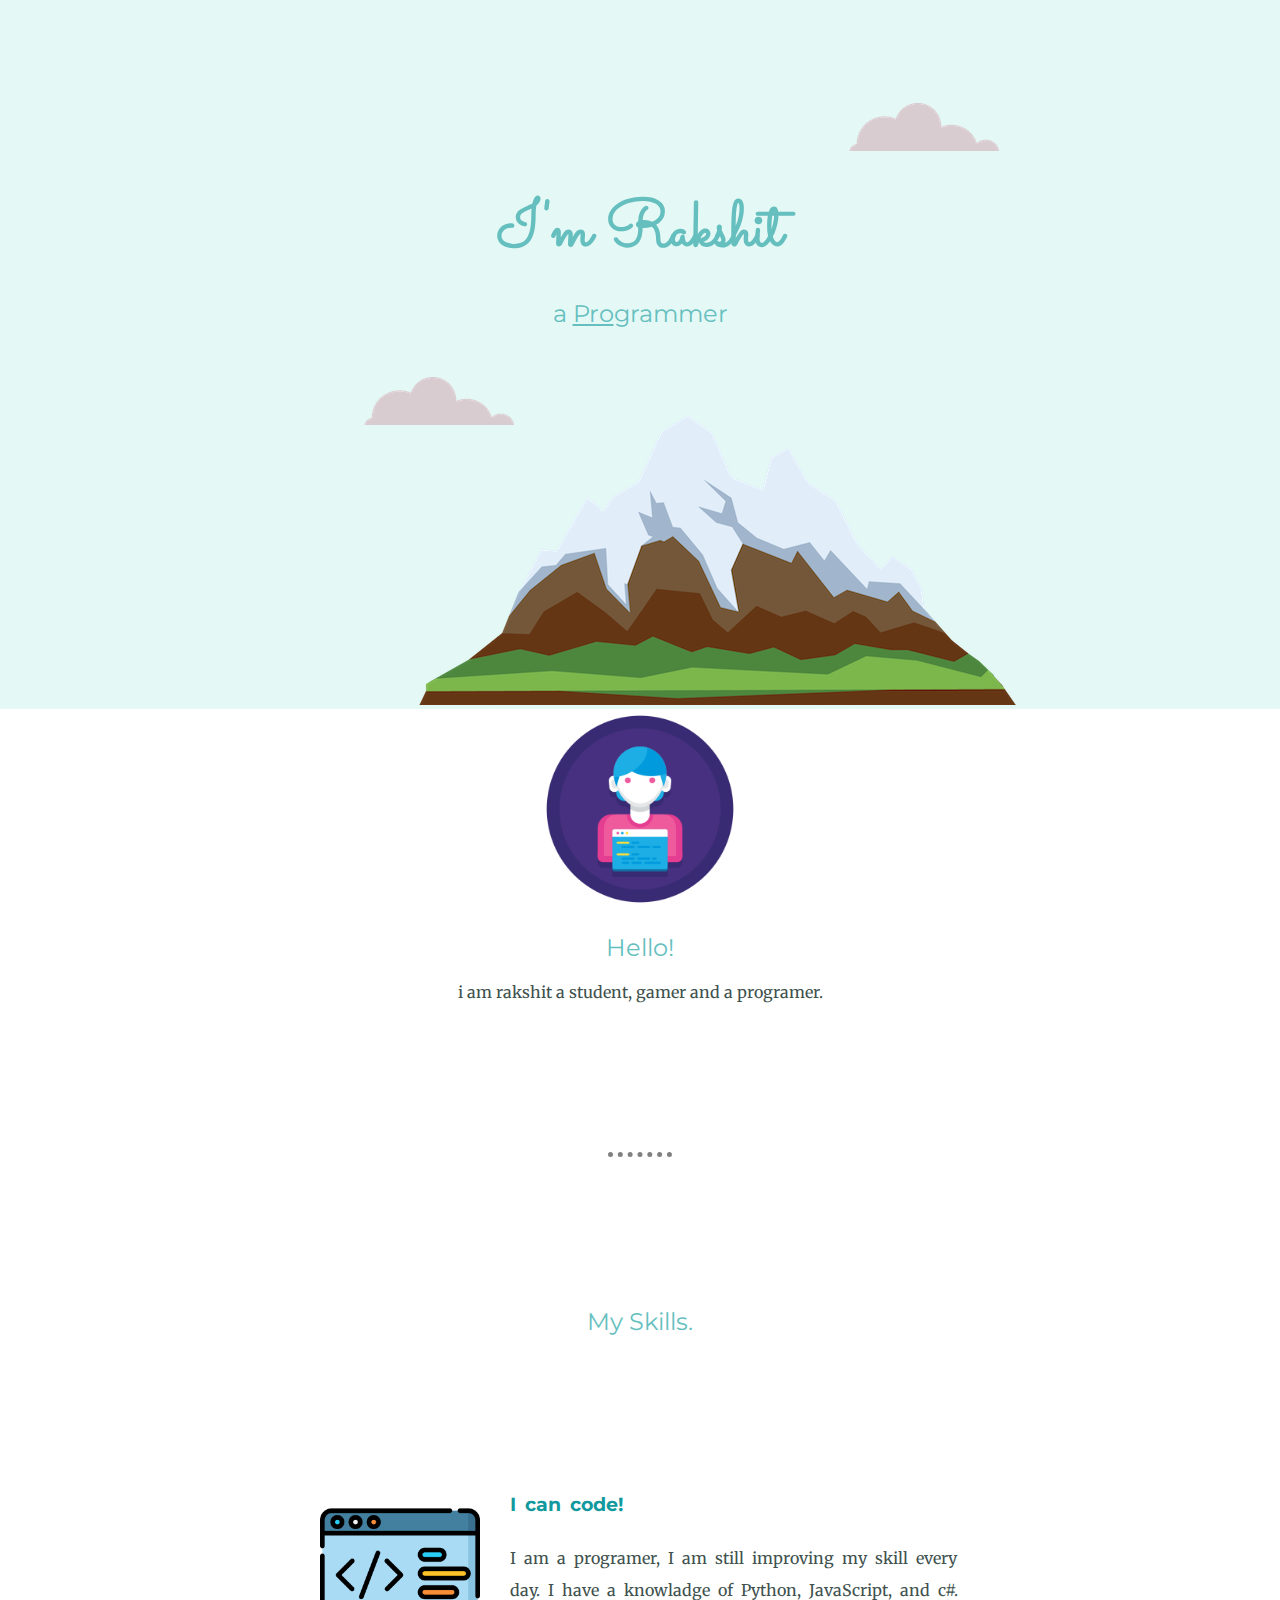
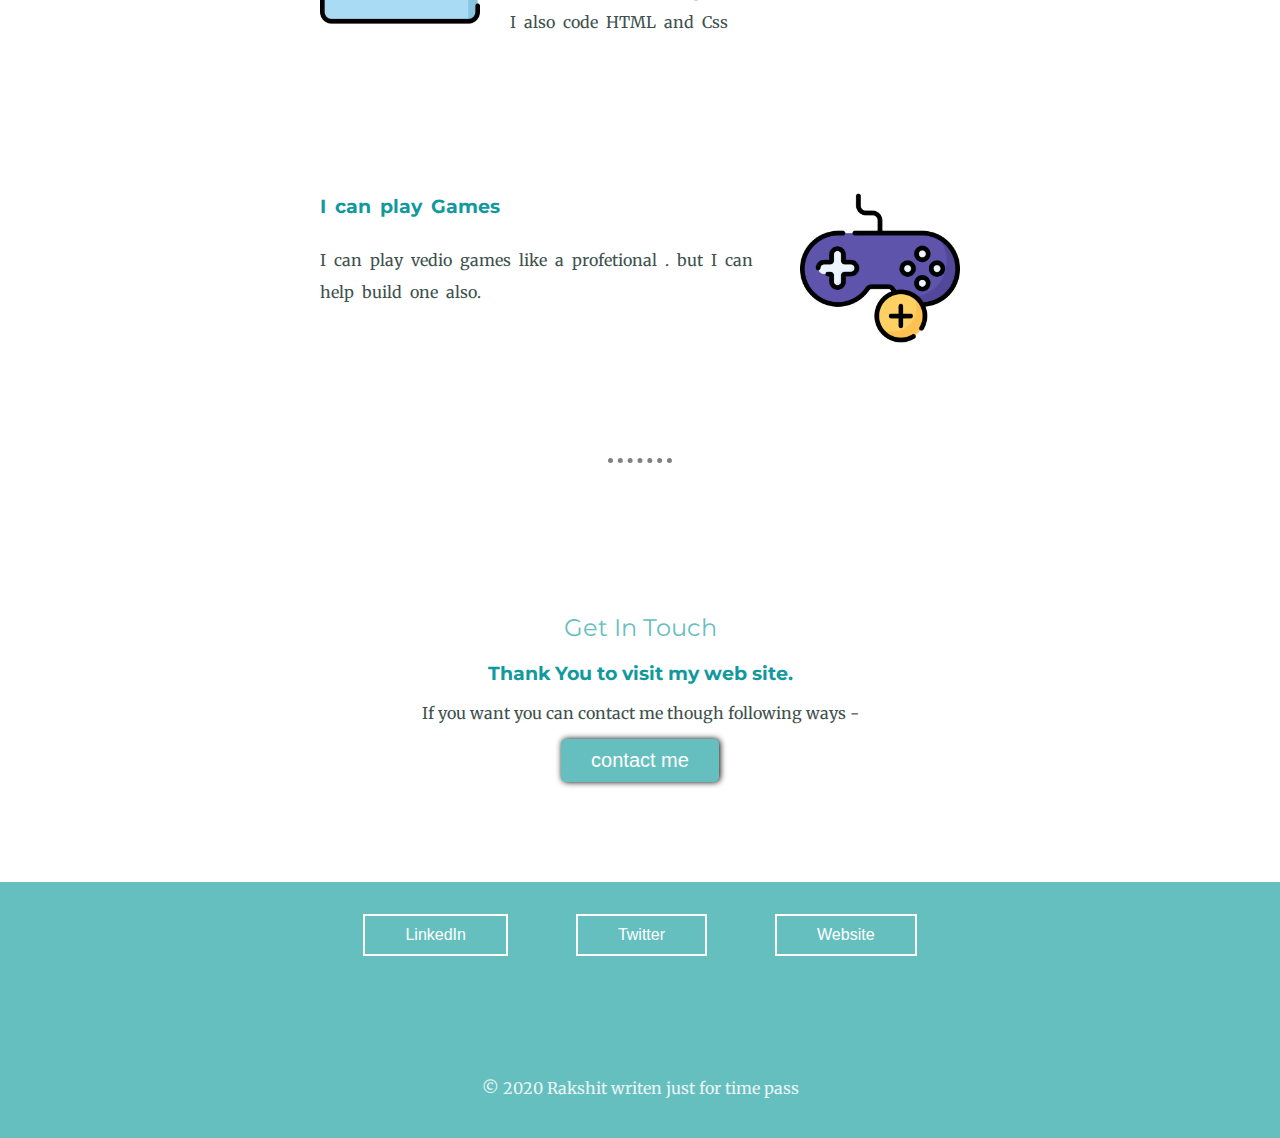
<file: index.html>
<!DOCTYPE html>
<html lang="en">
<head>
    <meta charset="UTF-8">
    <meta name="viewport" content="width=device-width, initial-scale=1.0">

    <title>Rakshit</title>

    <link rel="apple-touch-icon" sizes="180x180" href="icon/apple-touch-icon.png">
    <link rel="icon" type="image/png" sizes="32x32" href="icon/favicon-32x32.png">
    <link rel="icon" type="image/png" sizes="16x16" href="icon/favicon-16x16.png">
    <link rel="manifest" href="icon/site.webmanifest">

    <link href="https://fonts.googleapis.com/css2?family=Merriweather:wght@300&family=Montserrat&family=Sacramento&display=swap" rel="stylesheet"> 
  
    <link rel="stylesheet" href="css\index.css">
</head>
<body>

    <div class="seen">
        <img src="images\cloud.png" class="u-cloud" alt="cloud srcset=">
        <div class="contaner-1">
        <h1>I'm  Rakshit</h1>
        <h2 id = "aPro"> a <u>Pro</u>grammer</h2>
        </div>
        <img src="images\cloud.png" alt="cloud srcset=" class="b-cloud">
        <img src="images\mountain.png" alt="mountain">
    
    </div>

    <div class="middle-container">

        <div class="profile">

          <img src="icon\people (1).png" alt="my photo" width="200px">
          <h2>Hello!</h2>
          <p>i am rakshit a student, gamer and a programer.</p>
    
        </div>

        <hr>

        <div class="skills">

          <h2>My Skills.</h2>
          <div class="skill-row">
            <img class="skill-1" src="images\code.png" alt="programing">
            <h3 class="skill-head">I can code!</h3>
            <p> I am  a programer, I am still improving my skill every day. I have a knowladge of Python, JavaScript, and c#. I also code HTML and Css </p>
          </div>

          <div class="skill-row">
            <img class="skill-2" src="images\technology.png" alt="gaming">
            <h3 class="skill-head">I can play Games</h3>
            <p>I can play  vedio games like a profetional . but I can help build one also.</p>
          </div>

        </div>

        <hr>

        <div class="contact-me">

          <h2>Get In Touch</h2>
          <h3>Thank You to visit my web site.</h3>
          <p>If  you want  you can contact me though following ways -</p>
          <a href="mailto:mamtachuphalmehta84@gmail.com" class="btn">contact me</a> 
        </div>
      
    </div>
      
      
      <div class="bottom-container">
        <a class="footer-link" href="">LinkedIn</a>
        <a class="footer-link" href="">Twitter</a>
        <a class="footer-link" href="">Website</a>
        <p id="coppyright">© 2020 Rakshit writen just for time pass</p>
      </div> 
</body>
</html>
</file>
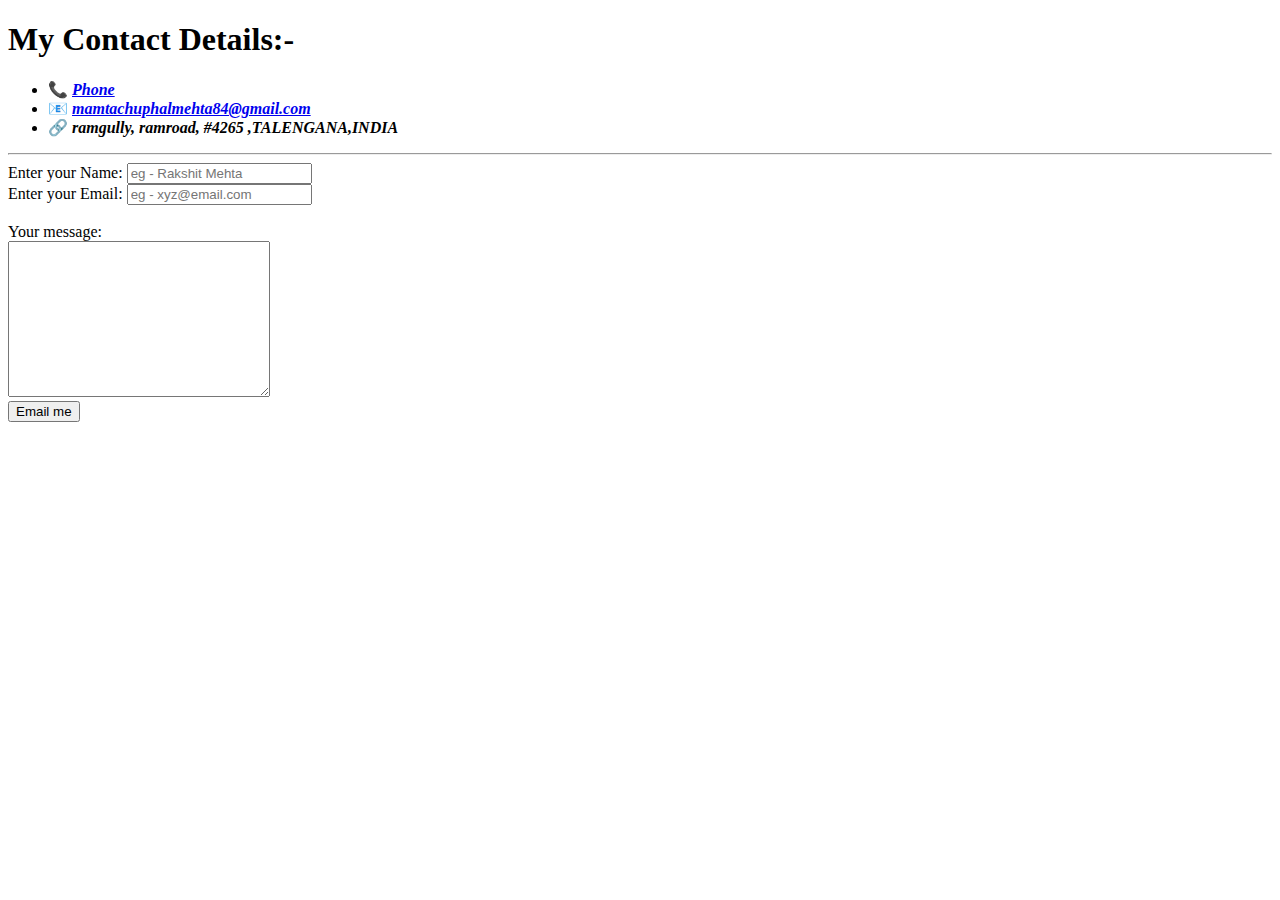
<file: contatme.html>
<!DOCTYPE html>
<html lang="en">
<head>
    <meta charset="UTF-8">
    <meta name="viewport" content="width=device-width, initial-scale=1.0">
    <title>Contact me</title>
</head>
<body>

    <h1>My Contact Details:-</h1>
      <ul>
          <li>📞 <strong><em><a href="tel:+91 100">Phone</a></em></strong></li>
          <li>📧 <a href="mailto:mamtachuphalmehta84@gmail.com"><em><strong> mamtachuphalmehta84@gmail.com</strong></em></a></li>
          <li>🔗 <em><strong>ramgully, ramroad, #4265 ,TALENGANA,INDIA</strong></em></li>
      </ul>

      <hr>
      

      <form action="mailto:mamtachuphalmehta84@gmail.com" method="POST" enctype="/"
          <label for="name">Enter your Name: </label>
          <input type="text" name="name" placeholder="eg - Rakshit Mehta">
          <br>
          <label for="email">Enter your Email:</label>
          <input type="email" name="email" placeholder="eg - xyz@email.com">
          <br>
          <br>
          <label for="message">Your message:</label><br>
          <textarea name="message" cols="30" rows="10"></textarea>
          <br>
          <input type="submit" value="Email me">
      </form>



</body>
</html>
</file>
